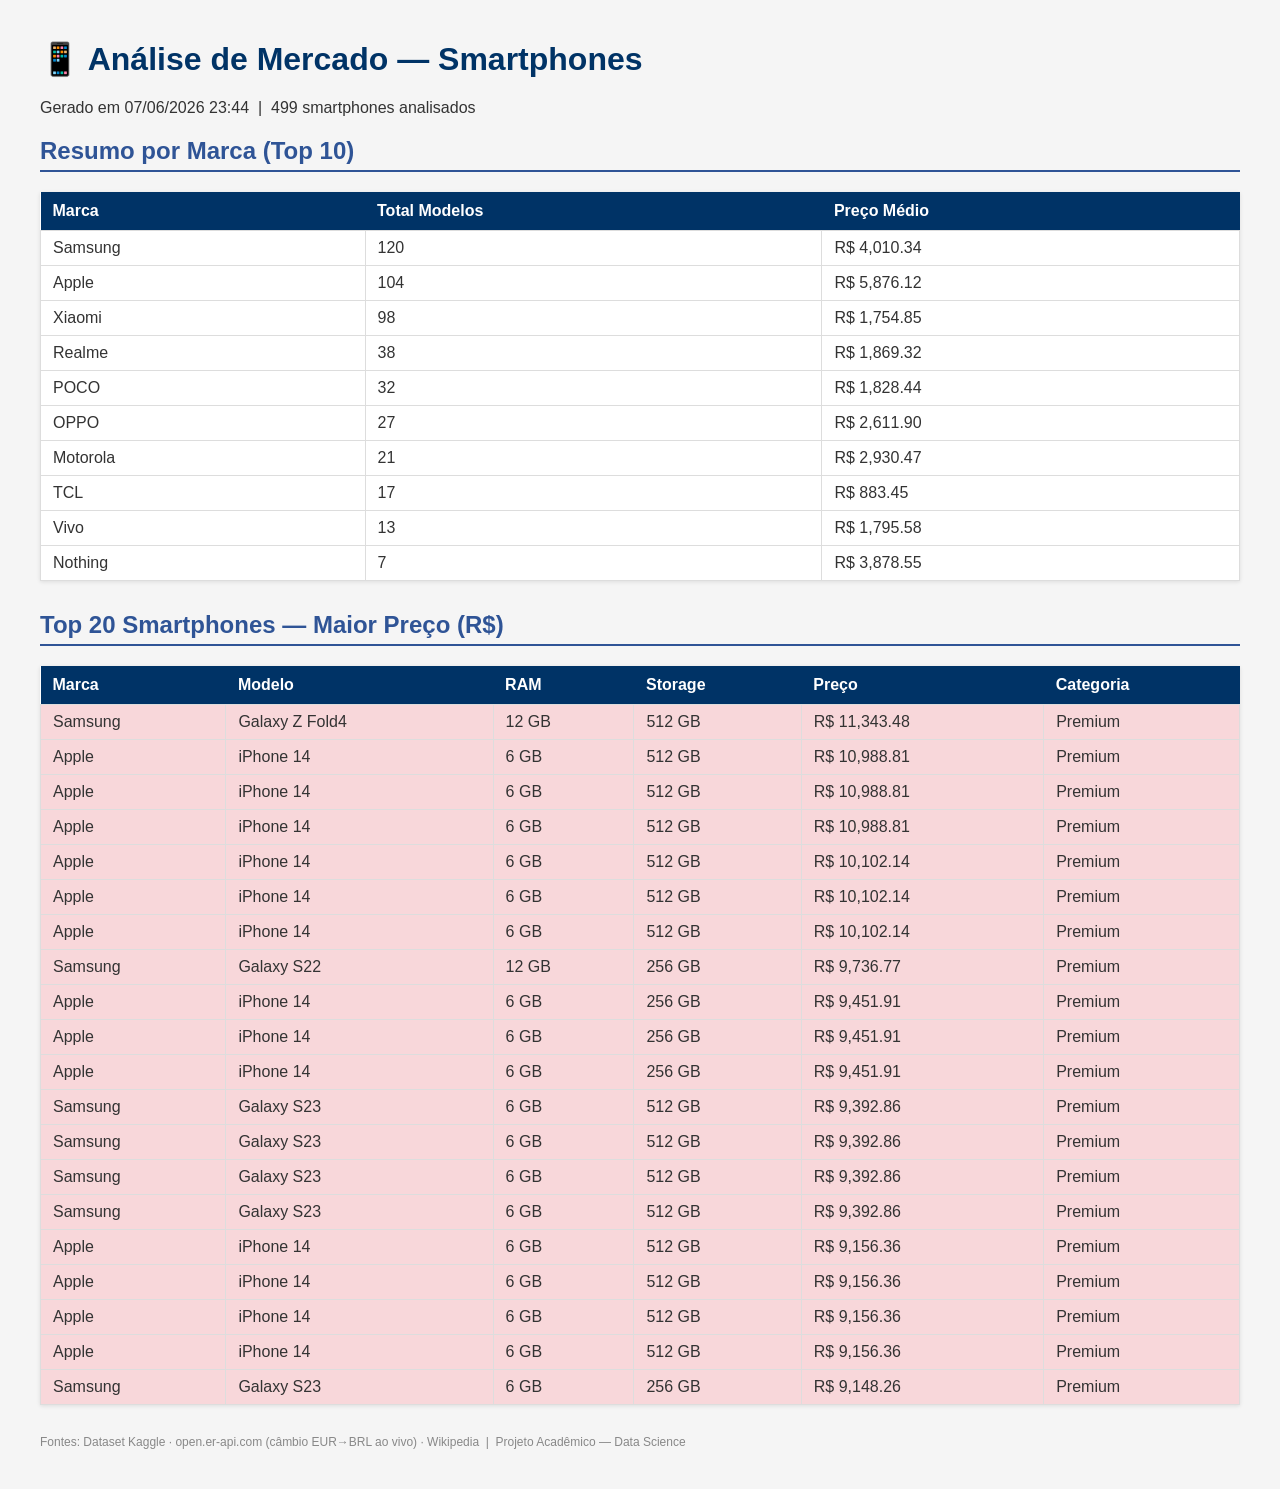
<file: output/relatorio.html>
<!DOCTYPE html>
<html lang="pt-BR">
<head>
<meta charset="UTF-8">
<title>Análise de Mercado — Smartphones</title>
<style>
  body  { font-family: Arial, sans-serif; margin: 40px; background: #f5f5f5; color: #333; }
  h1   { color: #003366; }
  h2   { color: #2F5496; border-bottom: 2px solid #2F5496; padding-bottom: 5px; }
  table { border-collapse: collapse; width: 100%; margin-bottom: 30px; background: white;
           box-shadow: 0 1px 4px rgba(0,0,0,.1); }
  th   { background: #003366; color: white; padding: 10px 12px; text-align: left; }
  td   { padding: 8px 12px; border: 1px solid #ddd; }
  tr:hover { filter: brightness(0.97); }
  footer { color: #888; font-size: 12px; margin-top: 30px; }
</style>
</head>
<body>
<h1>📱 Análise de Mercado — Smartphones</h1>
<p>Gerado em 07/06/2026 23:44 &nbsp;|&nbsp; 499 smartphones analisados</p>

<h2>Resumo por Marca (Top 10)</h2>
<table>
  <tr><th>Marca</th><th>Total Modelos</th><th>Preço Médio</th></tr>
  <tr><td>Samsung</td><td>120</td><td>R$ 4,010.34</td></tr><tr><td>Apple</td><td>104</td><td>R$ 5,876.12</td></tr><tr><td>Xiaomi</td><td>98</td><td>R$ 1,754.85</td></tr><tr><td>Realme</td><td>38</td><td>R$ 1,869.32</td></tr><tr><td>POCO</td><td>32</td><td>R$ 1,828.44</td></tr><tr><td>OPPO</td><td>27</td><td>R$ 2,611.90</td></tr><tr><td>Motorola</td><td>21</td><td>R$ 2,930.47</td></tr><tr><td>TCL</td><td>17</td><td>R$ 883.45</td></tr><tr><td>Vivo</td><td>13</td><td>R$ 1,795.58</td></tr><tr><td>Nothing</td><td>7</td><td>R$ 3,878.55</td></tr>
</table>

<h2>Top 20 Smartphones — Maior Preço (R$)</h2>
<table>
  <tr><th>Marca</th><th>Modelo</th><th>RAM</th><th>Storage</th><th>Preço</th><th>Categoria</th></tr>
  <tr style="background:#f8d7da"><td>Samsung</td><td>Galaxy Z Fold4</td><td>12 GB</td><td>512 GB</td><td>R$ 11,343.48</td><td>Premium</td></tr><tr style="background:#f8d7da"><td>Apple</td><td>iPhone 14</td><td>6 GB</td><td>512 GB</td><td>R$ 10,988.81</td><td>Premium</td></tr><tr style="background:#f8d7da"><td>Apple</td><td>iPhone 14</td><td>6 GB</td><td>512 GB</td><td>R$ 10,988.81</td><td>Premium</td></tr><tr style="background:#f8d7da"><td>Apple</td><td>iPhone 14</td><td>6 GB</td><td>512 GB</td><td>R$ 10,988.81</td><td>Premium</td></tr><tr style="background:#f8d7da"><td>Apple</td><td>iPhone 14</td><td>6 GB</td><td>512 GB</td><td>R$ 10,102.14</td><td>Premium</td></tr><tr style="background:#f8d7da"><td>Apple</td><td>iPhone 14</td><td>6 GB</td><td>512 GB</td><td>R$ 10,102.14</td><td>Premium</td></tr><tr style="background:#f8d7da"><td>Apple</td><td>iPhone 14</td><td>6 GB</td><td>512 GB</td><td>R$ 10,102.14</td><td>Premium</td></tr><tr style="background:#f8d7da"><td>Samsung</td><td>Galaxy S22</td><td>12 GB</td><td>256 GB</td><td>R$ 9,736.77</td><td>Premium</td></tr><tr style="background:#f8d7da"><td>Apple</td><td>iPhone 14</td><td>6 GB</td><td>256 GB</td><td>R$ 9,451.91</td><td>Premium</td></tr><tr style="background:#f8d7da"><td>Apple</td><td>iPhone 14</td><td>6 GB</td><td>256 GB</td><td>R$ 9,451.91</td><td>Premium</td></tr><tr style="background:#f8d7da"><td>Apple</td><td>iPhone 14</td><td>6 GB</td><td>256 GB</td><td>R$ 9,451.91</td><td>Premium</td></tr><tr style="background:#f8d7da"><td>Samsung</td><td>Galaxy S23</td><td>6 GB</td><td>512 GB</td><td>R$ 9,392.86</td><td>Premium</td></tr><tr style="background:#f8d7da"><td>Samsung</td><td>Galaxy S23</td><td>6 GB</td><td>512 GB</td><td>R$ 9,392.86</td><td>Premium</td></tr><tr style="background:#f8d7da"><td>Samsung</td><td>Galaxy S23</td><td>6 GB</td><td>512 GB</td><td>R$ 9,392.86</td><td>Premium</td></tr><tr style="background:#f8d7da"><td>Samsung</td><td>Galaxy S23</td><td>6 GB</td><td>512 GB</td><td>R$ 9,392.86</td><td>Premium</td></tr><tr style="background:#f8d7da"><td>Apple</td><td>iPhone 14</td><td>6 GB</td><td>512 GB</td><td>R$ 9,156.36</td><td>Premium</td></tr><tr style="background:#f8d7da"><td>Apple</td><td>iPhone 14</td><td>6 GB</td><td>512 GB</td><td>R$ 9,156.36</td><td>Premium</td></tr><tr style="background:#f8d7da"><td>Apple</td><td>iPhone 14</td><td>6 GB</td><td>512 GB</td><td>R$ 9,156.36</td><td>Premium</td></tr><tr style="background:#f8d7da"><td>Apple</td><td>iPhone 14</td><td>6 GB</td><td>512 GB</td><td>R$ 9,156.36</td><td>Premium</td></tr><tr style="background:#f8d7da"><td>Samsung</td><td>Galaxy S23</td><td>6 GB</td><td>256 GB</td><td>R$ 9,148.26</td><td>Premium</td></tr>
</table>

<footer>
  Fontes: Dataset Kaggle &middot; open.er-api.com (câmbio EUR→BRL ao vivo) &middot; Wikipedia
  &nbsp;|&nbsp; Projeto Acadêmico — Data Science
</footer>
</body>
</html>
</file>
